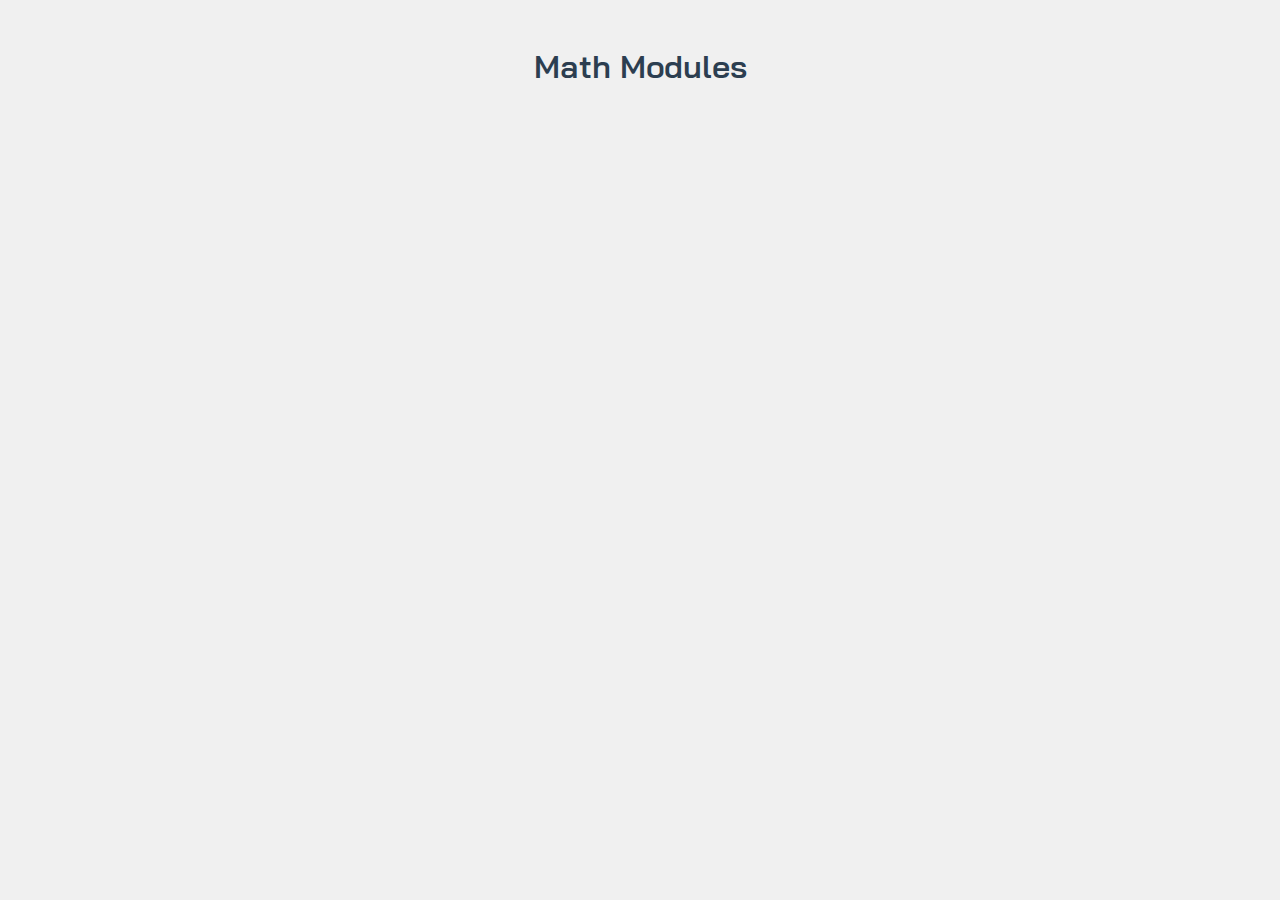
<file: user_interface/catalog/index.html>
<!DOCTYPE html>
<html lang="en">

<head>
    <meta charset="UTF-8">
    <meta name="viewport" content="width=device-width, initial-scale=1.0">
    <title>Master Math - Module Catalog</title>

    <link rel="preconnect" href="https://fonts.googleapis.com">
    <link rel="preconnect" href="https://fonts.gstatic.com" crossorigin>
    <link
        href="https://fonts.googleapis.com/css2?family=Bai+Jamjuree:ital,wght@0,200;0,300;0,400;0,500;0,600;0,700;1,200;1,300;1,400;1,500;1,600;1,700&display=swap"
        rel="stylesheet">
    <link href="https://fonts.googleapis.com/css2?family=Manrope:wght@200..800&display=swap" rel="stylesheet">
    <link
        href="https://fonts.googleapis.com/css2?family=Inter:ital,opsz,wght@0,14..32,100..900;1,14..32,100..900&display=swap"
        rel="stylesheet">
    <link rel="stylesheet"
        href="https://fonts.googleapis.com/css2?family=Material+Symbols+Rounded:opsz,wght,FILL,GRAD@20..48,100..700,0..1,-50..200" />

    <link rel="stylesheet" href="style.css">
    <script defer src="script.js"></script>
</head>

<body>
    <h1>Math Modules</h1>

    <div id="catalog">
        <div class="tab-nav" id="tabNav"></div>
        <div id="tabContent"></div>
    </div>
</body>

</html>
</file>
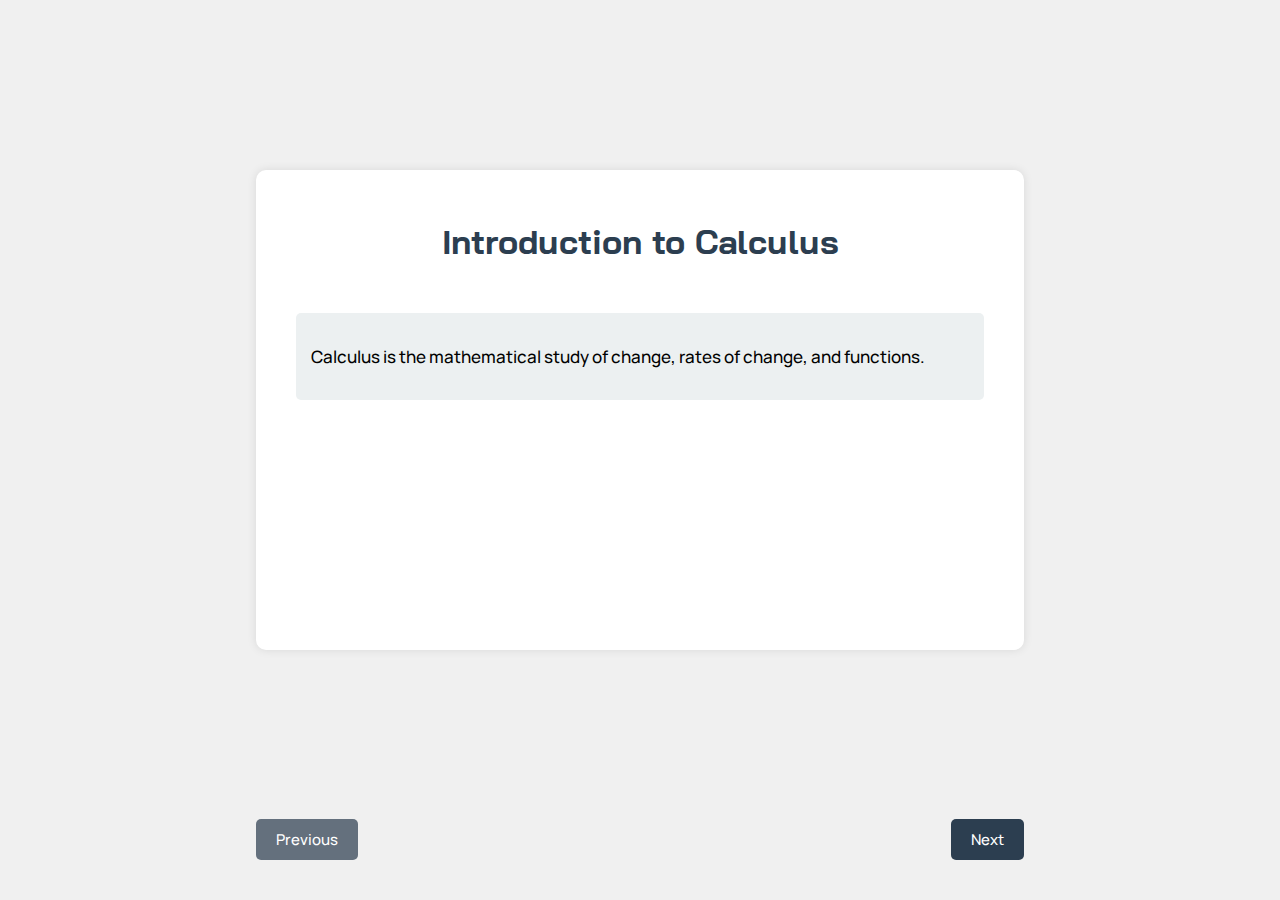
<file: user_interface/content/index.html>
<!DOCTYPE html>
<html lang="en">

<head>
    <meta charset="UTF-8">
    <meta name="viewport" content="width=device-width, initial-scale=1.0">
    <title>Master Math - Module Content</title>

    <link rel="preconnect" href="https://fonts.googleapis.com">
    <link rel="preconnect" href="https://fonts.gstatic.com" crossorigin>
    <link
        href="https://fonts.googleapis.com/css2?family=Bai+Jamjuree:ital,wght@0,200;0,300;0,400;0,500;0,600;0,700;1,200;1,300;1,400;1,500;1,600;1,700&display=swap"
        rel="stylesheet">
    <link href="https://fonts.googleapis.com/css2?family=Manrope:wght@200..800&display=swap" rel="stylesheet">
    <link
        href="https://fonts.googleapis.com/css2?family=Inter:ital,opsz,wght@0,14..32,100..900;1,14..32,100..900&display=swap"
        rel="stylesheet">

    <link rel="stylesheet" href="style.css">
    <script defer src="script.js"></script>
</head>

<body>
    <div class="container" id="slides-container">
        <!-- Slides will be dynamically injected here -->
    </div>

    <div class="navigation">
        <button id="prevBtn">Previous</button>
        <button id="nextBtn">Next</button>
    </div>
</body>

</html>
</file>
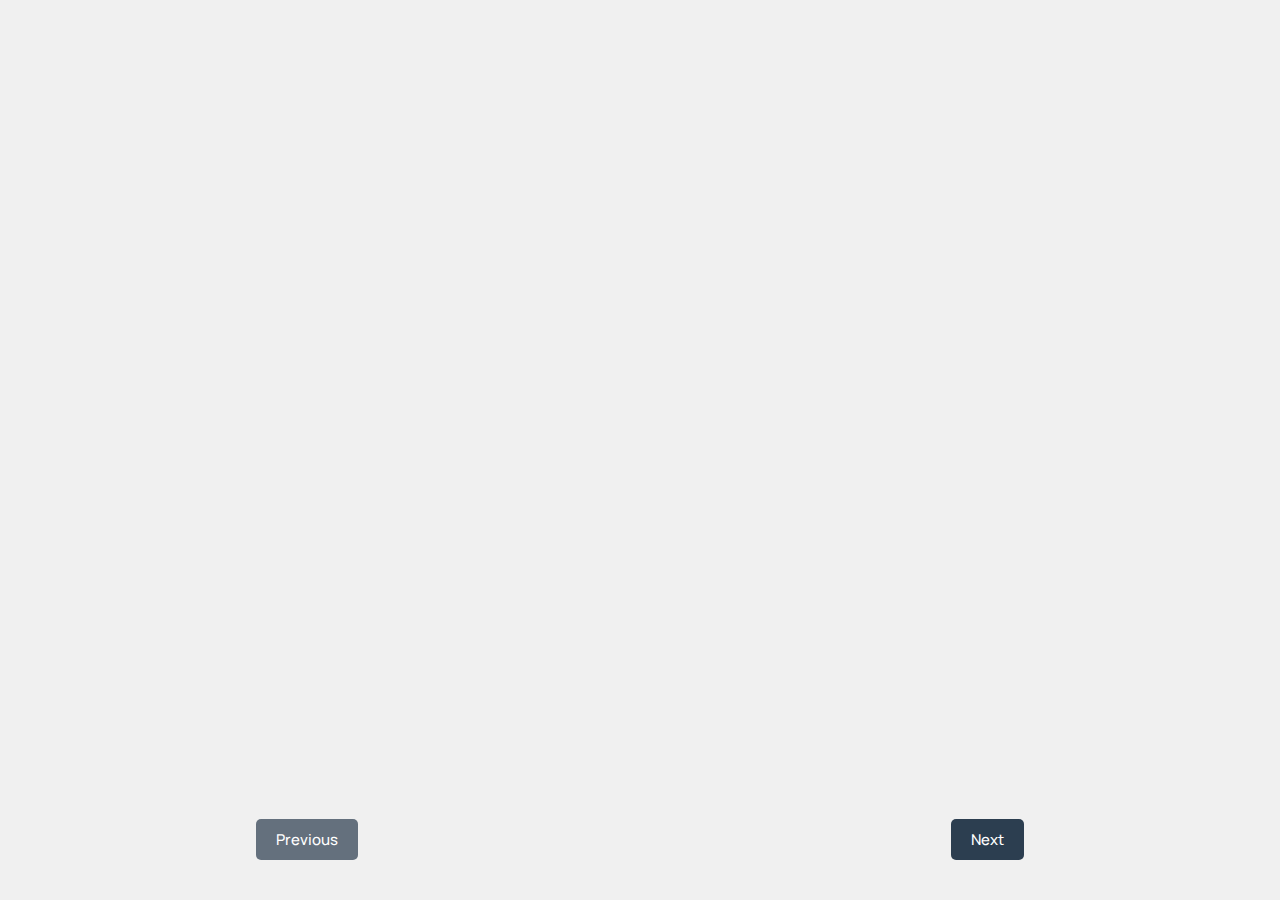
<file: initial_assessment.html>
<!DOCTYPE html>
<html lang="en">

<head>
    <meta charset="UTF-8">
    <meta name="viewport" content="width=device-width, initial-scale=1.0">
    <title>Master Math - Module Content</title>

    <link rel="preconnect" href="https://fonts.googleapis.com">
    <link rel="preconnect" href="https://fonts.gstatic.com" crossorigin>
    <link
        href="https://fonts.googleapis.com/css2?family=Bai+Jamjuree:ital,wght@0,200;0,300;0,400;0,500;0,600;0,700;1,200;1,300;1,400;1,500;1,600;1,700&display=swap"
        rel="stylesheet">
    <link href="https://fonts.googleapis.com/css2?family=Manrope:wght@200..800&display=swap" rel="stylesheet">
    <link
        href="https://fonts.googleapis.com/css2?family=Inter:ital,opsz,wght@0,14..32,100..900;1,14..32,100..900&display=swap"
        rel="stylesheet">

    <style>
        body {
            font-family: "Bai Jamjuree";
            margin: 0;
            padding: 0;
            display: flex;
            justify-content: center;
            align-items: center;
            height: 100vh;
            background-color: #f0f0f0;
            flex-direction: column;
        }

        .container {
            width: 60%;
            margin: auto;
            background-color: white;
            border-radius: 10px;
            box-shadow: 0 0 10px rgba(0, 0, 0, 0.1);
            overflow: hidden;
        }

        .container>div {
            margin: 20px;
            font-size: 17px;
        }

        .container>div>h1 {
            margin: 10px 0 50px 0;
        }

        .slide {
            padding: 20px;
            display: none;
            height: 400px;
        }

        .slide.active {
            display: block;
        }

        h1 {
            color: #2c3e50;
            text-align: center;
        }

        .note {
            font-family: "Manrope";
            font-weight: 500;

            background-color: #ecf0f1;
            padding: 15px;
            border-radius: 5px;
            margin-bottom: 20px;
        }

        .exercise {
            font-family: "Manrope";
            font-weight: 500;

            margin-bottom: 20px;
        }

        .exercise>p {
            margin: 30px 0;
        }

        .options {
            display: flex;
            flex-direction: column;
            gap: 10px;
        }

        .option {
            display: flex;
            align-items: center;
            padding: 10px;
            border: 2px solid #cecdcd;
            border-radius: 5px;
            cursor: pointer;
        }

        .option input[type="radio"] {
            margin-right: 10px;
        }

        .navigation {
            width: 60%;
            margin: 0 0 40px 0;
            display: flex;
            justify-content: space-between;
        }

        #prevBtn {
            background-color: #2c3e50b7;
        }

        #nextBtn {
            background-color: #2c3e50;
        }

        button {
            font-family: "Manrope";
            font-weight: 500;
            font-size: 15px;

            color: white;
            border: none;
            padding: 10px 20px;
            border-radius: 5px;
            cursor: pointer;
        }

        button:hover {
            background-color: #34495e;
        }
    </style>
</head>

<body>
    <div class="container" id="slides-container">
        <!-- Slides will be dynamically injected here -->
    </div>

    <div class="navigation">
        <button id="prevBtn">Previous</button>
        <button id="nextBtn">Next</button>
    </div>

    <script>
        // Generate slides dynamically
        const slidesContainer = document.getElementById('slides-container');

        data.notes.forEach(note => {
            const slide = document.createElement('div');
            slide.className = 'slide';
            slide.id = note.id;
            slide.innerHTML = `
        <h1>${note.title}</h1>
        <div class="note">
            <p>${note.content}</p>
        </div>
    `;
            slidesContainer.appendChild(slide);
        });

        data.exercises.forEach((exercise, exerciseIndex) => {
            exercise.questions.forEach((question, questionIndex) => {
                const slide = document.createElement('div');
                slide.className = 'slide';
                slide.id = `exercise${exerciseIndex + 1}_question${questionIndex + 1}`;
                slide.innerHTML = `
            <h1>${exercise.title}</h1>
            <div class="exercise">
                <p>${question.question}</p>
                <div class="options">
                    ${question.options.map((option, optionIndex) => `
                        <label class="option">
                            <input type="radio" name="question${exerciseIndex}_${questionIndex}" value="${optionIndex}">
                            ${option}
                        </label>
                    `).join('')}
                </div>
            </div>
        `;
                slidesContainer.appendChild(slide);
            });
        });

        // Show the first slide
        const slides = document.querySelectorAll('.slide');
        slides[0].classList.add('active');

        // Slide navigation logic
        const prevBtn = document.getElementById('prevBtn');
        const nextBtn = document.getElementById('nextBtn');
        let currentSlide = 0;

        function showSlide(n) {
            slides[currentSlide].classList.remove('active');
            currentSlide = (n + slides.length) % slides.length;
            slides[currentSlide].classList.add('active');
        }

        prevBtn.addEventListener('click', () => showSlide(currentSlide - 1));
        nextBtn.addEventListener('click', () => showSlide(currentSlide + 1));
    </script>
    <script src="assess_student.js"></script>
</body>

</html>
</file>
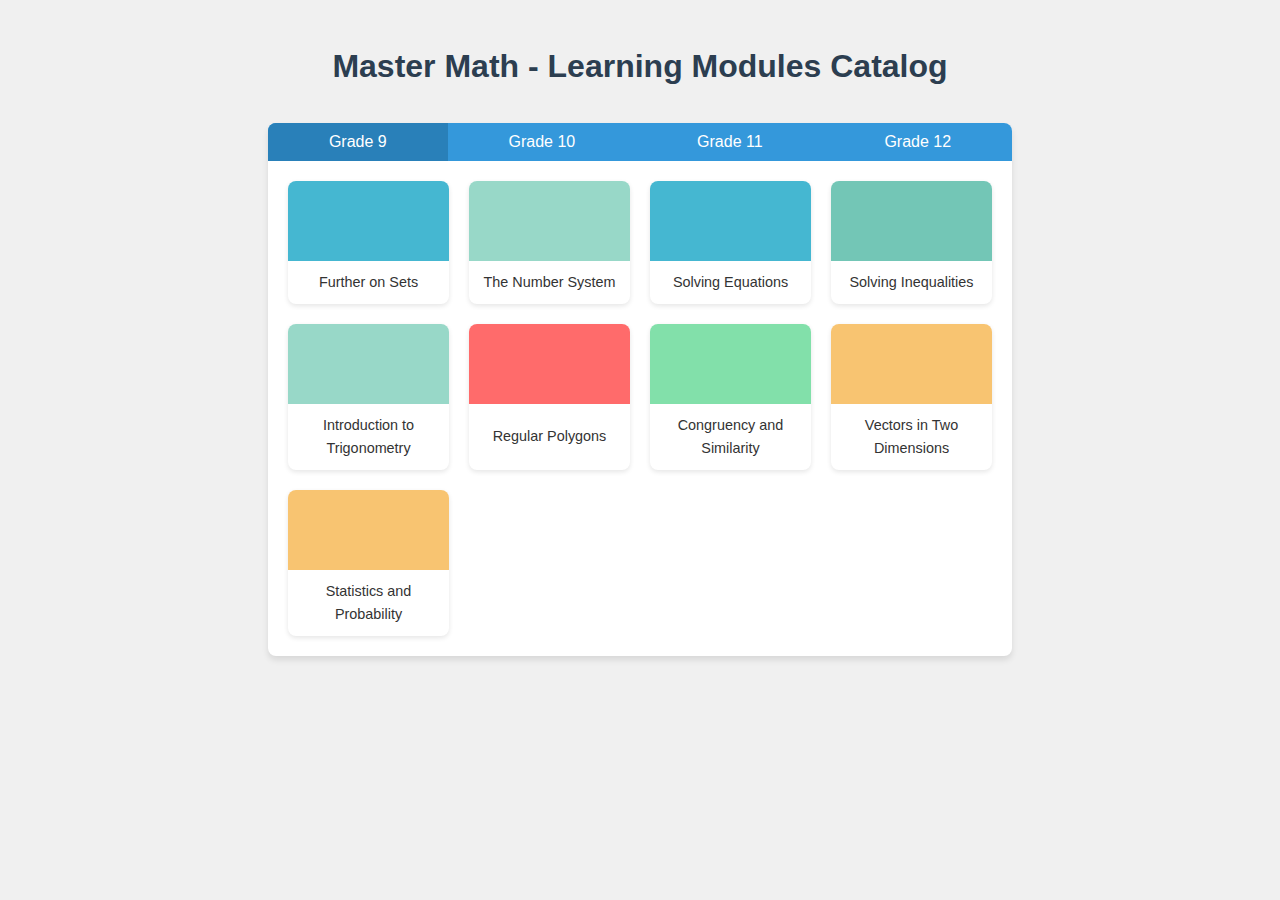
<file: user_interface/catalog/catalog.html>
<!DOCTYPE html>
<html lang="en">

<head>
    <meta charset="UTF-8">
    <meta name="viewport" content="width=device-width, initial-scale=1.0">
    <title>Master Math - Learning Modules Catalog</title>
    <style>
        body {
            font-family: Arial, sans-serif;
            line-height: 1.6;
            color: #333;
            margin: 0;
            padding: 20px;
            background-color: #f0f0f0;
        }

        h1 {
            color: #2c3e50;
            text-align: center;
            margin-bottom: 30px;
        }

        #catalog {
            width: 60%;
            margin: auto;
            background-color: white;
            border-radius: 8px;
            overflow: hidden;
            box-shadow: 0 4px 6px rgba(0, 0, 0, 0.1);
        }

        .tab-nav {
            display: flex;
            background-color: #3498db;
        }

        .tab-nav button {
            flex-grow: 1;
            padding: 10px;
            border: none;
            background-color: transparent;
            color: white;
            font-size: 1em;
            cursor: pointer;
            transition: background-color 0.3s;
        }

        .tab-nav button:hover,
        .tab-nav button.active {
            background-color: #2980b9;
        }

        .tab-content {
            display: none;
            padding: 20px;
        }

        .tab-content.active {
            display: block;
        }

        .grade-section {
            display: grid;
            grid-template-columns: repeat(auto-fill, minmax(150px, 1fr));
            gap: 20px;
        }

        .module-card {
            border-radius: 8px;
            overflow: hidden;
            transition: transform 0.3s ease, box-shadow 0.3s ease;
            display: flex;
            flex-direction: column;
            background-color: white;
            box-shadow: 0 2px 5px rgba(0, 0, 0, 0.1);
        }

        .module-card:hover {
            transform: translateY(-5px);
            box-shadow: 0 6px 12px rgba(0, 0, 0, 0.15);
            cursor: pointer;
        }

        .module-card .color-block {
            height: 80px;
        }

        .module-card .module-title {
            padding: 10px;
            font-size: 0.9em;
            text-align: center;
            flex-grow: 1;
            display: flex;
            align-items: center;
            justify-content: center;
        }
    </style>
</head>

<body>
    <h1>Master Math - Learning Modules Catalog</h1>

    <div id="catalog">
        <div class="tab-nav" id="tabNav"></div>
        <div id="tabContent"></div>
    </div>

    <script>
        const modules = {
            "Grade 9": [
                "Further on Sets",
                "The Number System",
                "Solving Equations",
                "Solving Inequalities",
                "Introduction to Trigonometry",
                "Regular Polygons",
                "Congruency and Similarity",
                "Vectors in Two Dimensions",
                "Statistics and Probability"
            ],
            "Grade 10": [
                "Relations and Functions",
                "Polynomials Functions",
                "Exponential and Logarithmic Functions",
                "Trigonometric Functions",
                "Circles",
                "Solid Figures",
                "Coordinate Geometry"
            ],
            "Grade 11": [
                "Relations and Functions",
                "Rational Expressions and Rational Functions",
                "Matrices",
                "Determinants and Their Properties",
                "Vectors",
                "Transformations of the Plane",
                "Statistics",
                "Probability"
            ],
            "Grade 12": [
                "Sequences and Series",
                "Introduction to Calculus",
                "Statistics",
                "Introduction to Linear Programming",
                "Mathematical Applications in Business"
            ]
        };

        const brightColors = [
            '#FF6B6B', '#4ECDC4', '#45B7D1', '#FFA07A',
            '#98D8C8', '#F7DC6F', '#BB8FCE', '#82E0AA',
            '#F1948A', '#85C1E9', '#F8C471', '#73C6B6'
        ];

        function getRandomBrightColor() {
            return brightColors[Math.floor(Math.random() * brightColors.length)];
        }

        function renderTabs() {
            const tabNav = document.getElementById('tabNav');
            const tabContent = document.getElementById('tabContent');

            Object.keys(modules).forEach((grade, index) => {
                // Create tab button
                const tabButton = document.createElement('button');
                tabButton.textContent = grade;
                tabButton.addEventListener('click', () => activateTab(grade));
                tabNav.appendChild(tabButton);

                // Create tab content
                const tabPane = document.createElement('div');
                tabPane.className = 'tab-content';
                tabPane.id = grade.replace(' ', '');

                const moduleGrid = document.createElement('div');
                moduleGrid.className = 'grade-section';

                modules[grade].forEach((module) => {
                    const moduleCard = document.createElement('div');
                    moduleCard.className = 'module-card';
                    moduleCard.innerHTML = `
                        <div class="color-block" style="background-color: ${getRandomBrightColor()};"></div>
                        <div class="module-title">${module}</div>
                    `;
                    moduleCard.addEventListener('click', () => alert(`You clicked on ${module}`));
                    moduleGrid.appendChild(moduleCard);
                });

                tabPane.appendChild(moduleGrid);
                tabContent.appendChild(tabPane);

                // Activate the first tab by default
                if (index === 0) {
                    tabButton.classList.add('active');
                    tabPane.classList.add('active');
                }
            });
        }

        function activateTab(grade) {
            // Deactivate all tabs
            document.querySelectorAll('.tab-nav button').forEach(btn => btn.classList.remove('active'));
            document.querySelectorAll('.tab-content').forEach(content => content.classList.remove('active'));

            // Activate the selected tab
            document.querySelector(`.tab-nav button:nth-child(${Object.keys(modules).indexOf(grade) + 1})`).classList.add('active');
            document.getElementById(grade.replace(' ', '')).classList.add('active');
        }

        document.addEventListener('DOMContentLoaded', renderTabs);
    </script>
</body>

</html>
</file>
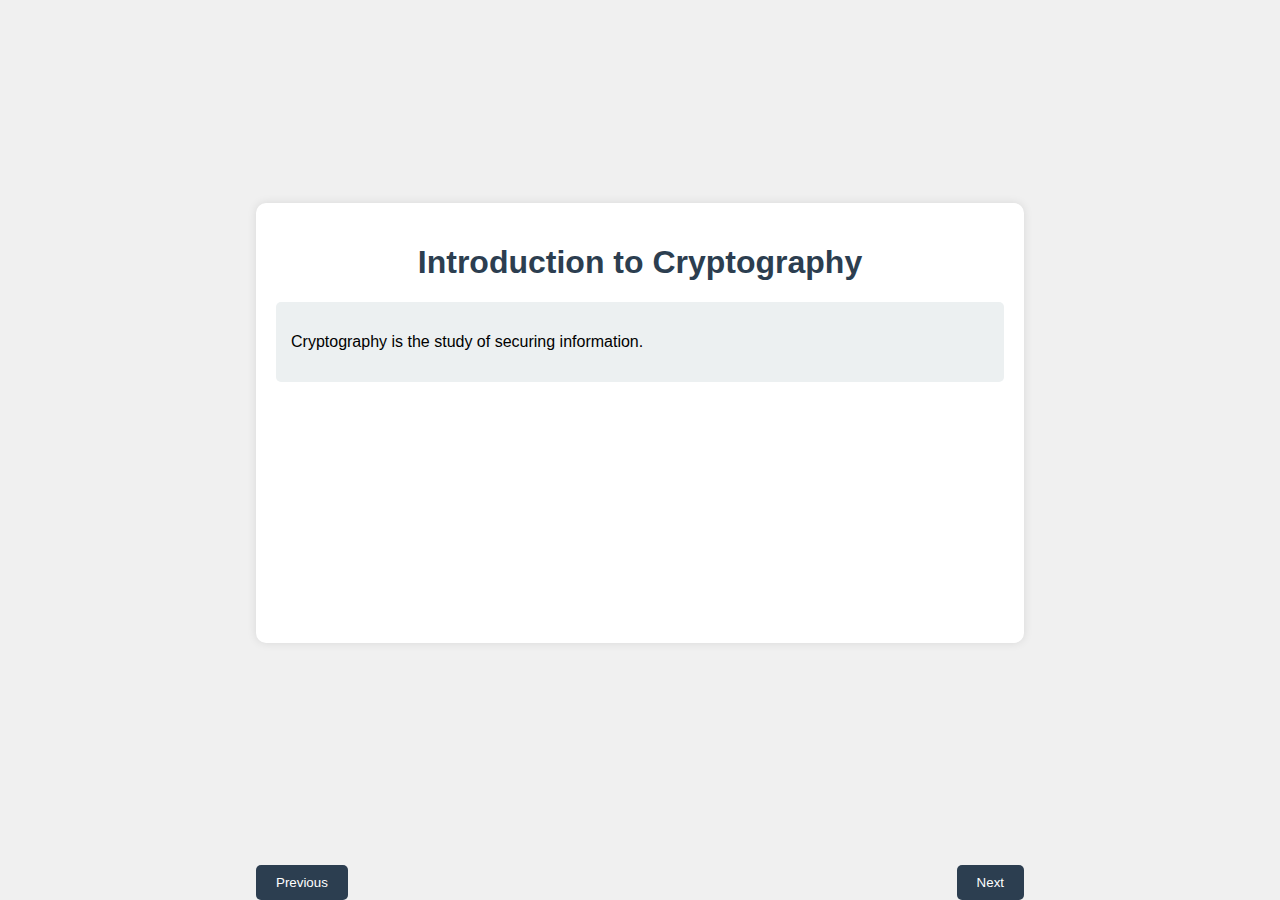
<file: user_interface/content/content.html>
<!DOCTYPE html>
<html lang="en">

<head>
    <meta charset="UTF-8">
    <meta name="viewport" content="width=device-width, initial-scale=1.0">
    <title>Master Math - Online Learning</title>
    <style>
        body {
            font-family: Arial, sans-serif;
            margin: 0;
            padding: 0;
            display: flex;
            justify-content: center;
            align-items: center;
            height: 100vh;
            background-color: #f0f0f0;
            flex-direction: column;
        }

        .container {
            width: 60%;
            margin: auto;
            background-color: white;
            border-radius: 10px;
            box-shadow: 0 0 10px rgba(0, 0, 0, 0.1);
            overflow: hidden;
        }

        .slide {
            padding: 20px;
            display: none;
            height: 400px;
        }

        .slide.active {
            display: block;
        }

        h1 {
            color: #2c3e50;
            text-align: center;
        }

        .note {
            background-color: #ecf0f1;
            padding: 15px;
            border-radius: 5px;
            margin-bottom: 20px;
        }

        .exercise {
            margin-bottom: 20px;
        }

        .options {
            display: flex;
            flex-direction: column;
            gap: 10px;
        }

        .option {
            display: flex;
            align-items: center;
            padding: 10px;
            border: 2px solid #3498db;
            border-radius: 5px;
            cursor: pointer;
        }

        .option input[type="radio"] {
            margin-right: 10px;
        }

        .navigation {
            width: 60%;
            margin: 20px auto 0 auto;
            display: flex;
            justify-content: space-between;
        }

        button {
            background-color: #2c3e50;
            color: white;
            border: none;
            padding: 10px 20px;
            border-radius: 5px;
            cursor: pointer;
        }

        button:hover {
            background-color: #34495e;
        }
    </style>
</head>

<body>
    <div class="container" id="slides-container">
        <!-- Slides will be dynamically injected here -->
    </div>

    <div class="navigation">
        <button id="prevBtn">Previous</button>
        <button id="nextBtn">Next</button>
    </div>

    <script>
        const data = {
            notes: [
                {
                    id: "note1",
                    title: "Introduction to Cryptography",
                    content: "Cryptography is the study of securing information."
                },
                {
                    id: "note2",
                    title: "Encryption Basics",
                    content: "Encryption transforms data into a secure format."
                },
                {
                    id: "note3",
                    title: "History of Cryptography",
                    content: "Cryptography has been used for secure communication since ancient times."
                }
            ],
            exercises: [
                {
                    title: "Basics Quiz",
                    questions: [
                        {
                            question: "What is the purpose of cryptography?",
                            options: [
                                "To secure communication",
                                "To create data"
                            ],
                            answer: 0
                        }
                    ]
                }
            ]
        };

        // Generate slides dynamically
        const slidesContainer = document.getElementById('slides-container');

        data.notes.forEach(note => {
            const slide = document.createElement('div');
            slide.className = 'slide';
            slide.id = note.id;
            slide.innerHTML = `
                <h1>${note.title}</h1>
                <div class="note">
                    <p>${note.content}</p>
                </div>
            `;
            slidesContainer.appendChild(slide);
        });

        data.exercises.forEach((exercise, exerciseIndex) => {
            exercise.questions.forEach((question, questionIndex) => {
                const slide = document.createElement('div');
                slide.className = 'slide';
                slide.id = `exercise${exerciseIndex + 1}_question${questionIndex + 1}`;
                slide.innerHTML = `
                    <h1>${exercise.title}</h1>
                    <div class="exercise">
                        <p>${question.question}</p>
                        <div class="options">
                            ${question.options.map((option, optionIndex) => `
                                <label class="option">
                                    <input type="radio" name="question${exerciseIndex}_${questionIndex}" value="${optionIndex}">
                                    ${option}
                                </label>
                            `).join('')}
                        </div>
                    </div>
                `;
                slidesContainer.appendChild(slide);
            });
        });

        // Show the first slide
        const slides = document.querySelectorAll('.slide');
        slides[0].classList.add('active');

        // Slide navigation logic
        const prevBtn = document.getElementById('prevBtn');
        const nextBtn = document.getElementById('nextBtn');
        let currentSlide = 0;

        function showSlide(n) {
            slides[currentSlide].classList.remove('active');
            currentSlide = (n + slides.length) % slides.length;
            slides[currentSlide].classList.add('active');
        }

        prevBtn.addEventListener('click', () => showSlide(currentSlide - 1));
        nextBtn.addEventListener('click', () => showSlide(currentSlide + 1));
    </script>
</body>

</html>
</file>
<file: user_interface/catalog/style.css>
body {
    font-family: "Manrope";
    font-weight: 500;

    line-height: 1.6;
    color: #333;
    margin: 0;
    padding: 20px;
    background-color: #f0f0f0;
}

.material-symbols-rounded {
    font-variation-settings:
        'FILL' 0,
        'wght' 400,
        'GRAD' 0,
        'opsz' 24;

    font-size: 30px;
    color: white;
}

h1 {
    font-family: "Bai Jamjuree";
    font-weight: 600;

    color: #2c3e50;
    text-align: center;
    margin-bottom: 30px;
}

#catalog {
    width: 60%;
    margin: auto;
    background-color: white;
    border-radius: 8px;
    overflow: hidden;
    box-shadow: 0 4px 6px rgba(0, 0, 0, 0.1);
}

.tab-nav {
    display: flex;
    background-color: #3498db;
}

.tab-nav button {
    font-family: "Manrope";
    font-weight: 500;

    flex-grow: 1;
    padding: 10px;
    border: none;
    background-color: transparent;
    color: white;
    font-size: 1em;
    cursor: pointer;
    transition: background-color 0.3s;
}

.tab-nav button:hover,
.tab-nav button.active {
    background-color: #2980b9;
}

.tab-content {
    display: none;
    padding: 20px;
}

.tab-content.active {
    display: block;
}

.grade-section {
    display: grid;
    grid-template-columns: repeat(auto-fill, minmax(150px, 1fr));
    gap: 20px;
}

.module-card {
    border-radius: 8px;
    overflow: hidden;
    transition: transform 0.3s ease, box-shadow 0.3s ease;
    display: flex;
    flex-direction: column;
    background-color: white;
    box-shadow: 0 2px 5px rgba(0, 0, 0, 0.1);
}

.module-card:hover {
    transform: translateY(-5px);
    box-shadow: 0 6px 12px rgba(0, 0, 0, 0.15);
    cursor: pointer;
}

.module-card .color-block {
    height: 80px;

    display: flex;
    justify-content: center;
    align-items: center;
}

.module-card .module-title {
    padding: 10px;
    font-size: 0.9em;
    text-align: center;
    flex-grow: 1;
    display: flex;
    align-items: center;
    justify-content: center;
}
</file>
<file: user_interface/content/style.css>
body {
    font-family: "Bai Jamjuree";
    margin: 0;
    padding: 0;
    display: flex;
    justify-content: center;
    align-items: center;
    height: 100vh;
    background-color: #f0f0f0;
    flex-direction: column;
}

.container {
    width: 60%;
    margin: auto;
    background-color: white;
    border-radius: 10px;
    box-shadow: 0 0 10px rgba(0, 0, 0, 0.1);
    overflow: hidden;
}

.container>div {
    margin: 20px;
    font-size: 17px;
}

.container>div>h1 {
    margin: 10px 0 50px 0;
}

.slide {
    padding: 20px;
    display: none;
    height: 400px;
}

.slide.active {
    display: block;
}

h1 {
    color: #2c3e50;
    text-align: center;
}

.note {
    font-family: "Manrope";
    font-weight: 500;

    background-color: #ecf0f1;
    padding: 15px;
    border-radius: 5px;
    margin-bottom: 20px;
}

.exercise {
    font-family: "Manrope";
    font-weight: 500;

    margin-bottom: 20px;
}

.exercise>p {
    margin: 30px 0;
}

.options {
    display: flex;
    flex-direction: column;
    gap: 10px;
}

.option {
    display: flex;
    align-items: center;
    padding: 10px;
    border: 2px solid #cecdcd;
    border-radius: 5px;
    cursor: pointer;
}

.option input[type="radio"] {
    margin-right: 10px;
}

.navigation {
    width: 60%;
    margin: 0 0 40px 0;
    display: flex;
    justify-content: space-between;
}

#prevBtn {
    background-color: #2c3e50b7;
}

#nextBtn {
    background-color: #2c3e50;
}

button {
    font-family: "Manrope";
    font-weight: 500;
    font-size: 15px;

    color: white;
    border: none;
    padding: 10px 20px;
    border-radius: 5px;
    cursor: pointer;
}

button:hover {
    background-color: #34495e;
}
</file>
